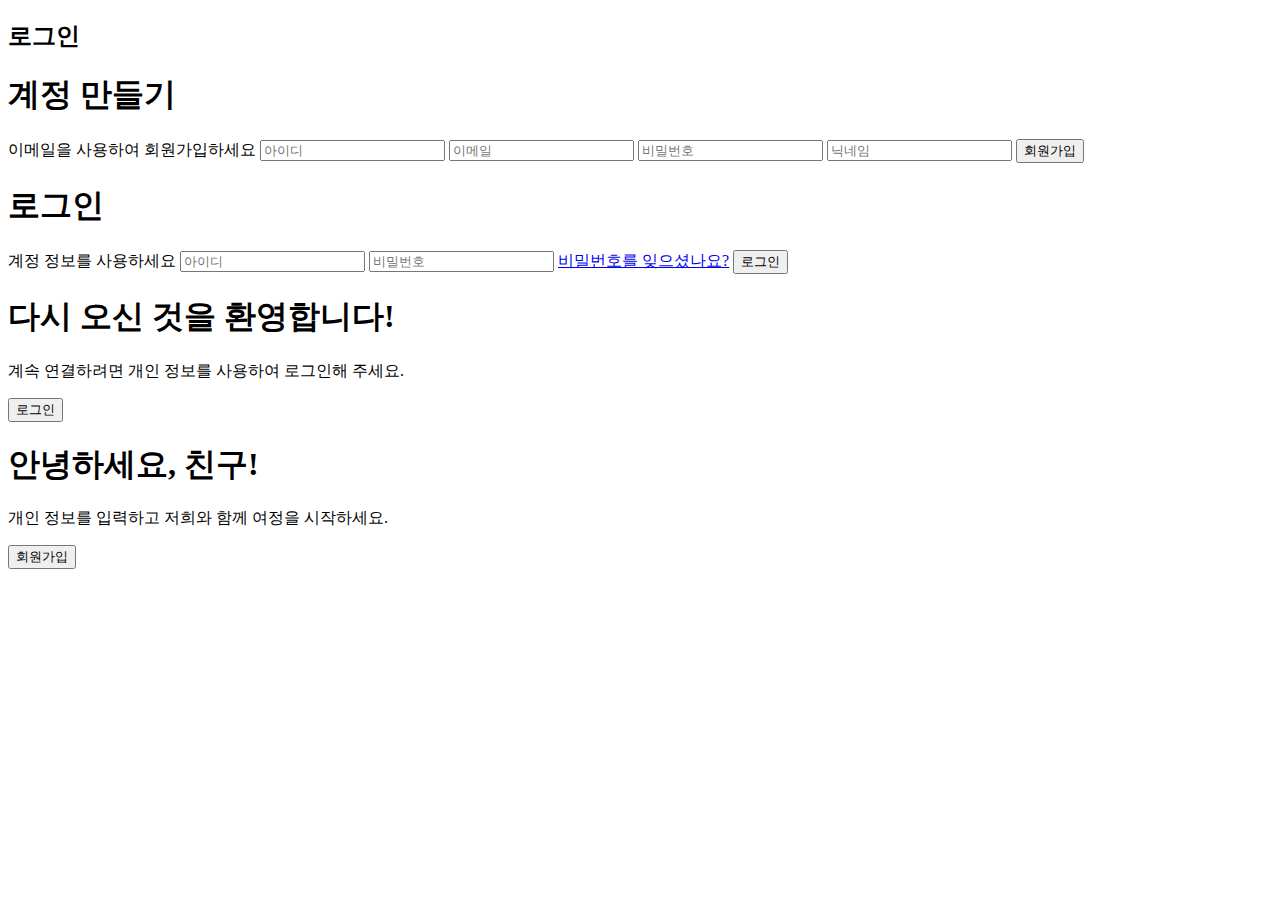
<file: src/main/resources/templates/login.html>
<!DOCTYPE html>
<html xmlns:th="http://www.thymeleaf.org">
<head>
  <link th:href="@{/assets/css/login.css}" rel="stylesheet">
</head>
<body>
<h2>로그인</h2>
<div class="container" id="container">
  <!-- Sign-up Form -->
  <div class="form-container sign-up-container">
    <form th:action="@{/register}" method="post" th:object="${userRegisterRequest}">
      <h1>계정 만들기</h1>
      <span th:text="'이메일을 사용하여 회원가입하세요'">이메일을 사용하여 회원가입하세요</span>
      <input type="text" th:field="*{username}" placeholder="아이디"/>
      <input type="email" th:field="*{email}" placeholder="이메일"/>
      <input type="password" th:field="*{password}" placeholder="비밀번호" />
      <input type="text" th:field="*{nickname}" placeholder="닉네임"/>
      <button type="submit" th:text="'회원가입'">회원가입</button>
    </form>
  </div>

  <!-- Sign-in Form -->
  <div class="form-container sign-in-container">
    <form th:action="@{/login}" method="post">
      <h1>로그인</h1>
      <span>계정 정보를 사용하세요</span>
      <input type="text" name="username" placeholder="아이디" required />
      <input type="password" name="password" placeholder="비밀번호" required />
      <a href="#">비밀번호를 잊으셨나요?</a>
      <button type="submit">로그인</button>
    </form>
  </div>

  <!-- Overlay Panels -->
  <div class="overlay-container">
    <div class="overlay">
      <div class="overlay-panel overlay-left">
        <h1>다시 오신 것을 환영합니다!</h1>
        <p>계속 연결하려면 개인 정보를 사용하여 로그인해 주세요.</p>
        <button class="ghost" id="signIn">로그인</button>
      </div>
      <div class="overlay-panel overlay-right">
        <h1>안녕하세요, 친구!</h1>
        <p>개인 정보를 입력하고 저희와 함께 여정을 시작하세요.</p>
        <button class="ghost" id="signUp">회원가입</button>
      </div>
    </div>
  </div>
</div>
<script th:src="@{/assets/js/login.js}"></script>
</body>
</html>
</file>
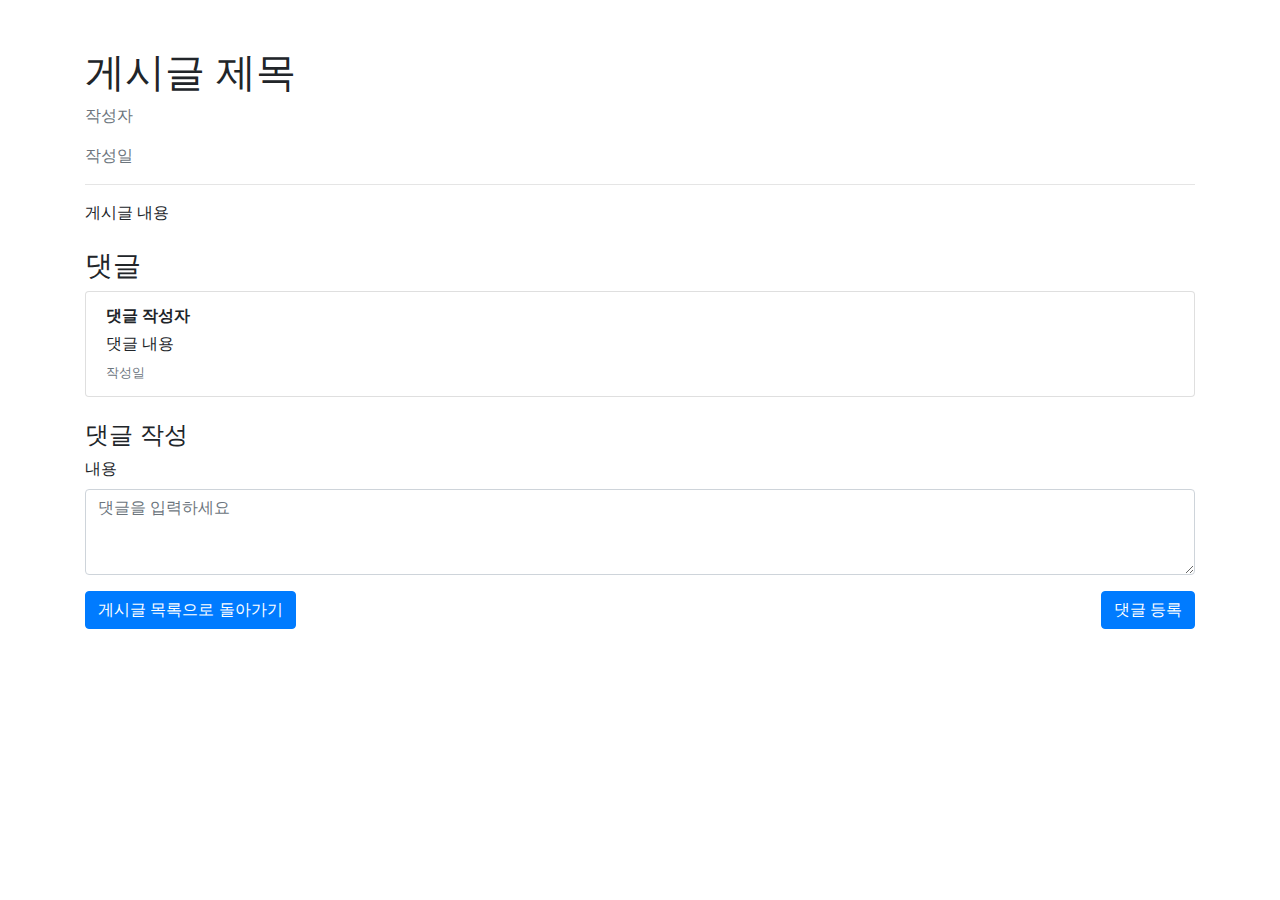
<file: src/main/resources/templates/post-detail.html>
<!DOCTYPE html>
<html lang="ko" xmlns:th="http://www.thymeleaf.org">
<head>
    <meta charset="UTF-8">
    <meta name="viewport" content="width=device-width, initial-scale=1.0">
    <title>게시글 상세</title>
    <link rel="stylesheet" href="https://stackpath.bootstrapcdn.com/bootstrap/4.5.2/css/bootstrap.min.css">
</head>
<body>
<div class="container mt-5">
    <!-- 게시글 상세 내용 -->
    <h1 th:text="${post.title}">게시글 제목</h1>
    <p class="text-muted" th:text="${post.writer}">작성자</p>
    <p class="text-muted" th:text="${post.createdAt}">작성일</p>
    <hr>
    <div class="mb-4" th:text="${post.content}">게시글 내용</div>
    <!-- 댓글 목록 -->
    <h3>댓글</h3>
    <div class="list-group mb-4">
        <div th:each="comment : ${comments}" class="list-group-item">
            <p class="font-weight-bold mb-1" th:text="${comment.writer}">댓글 작성자</p>
            <p class="mb-1" th:text="${comment.content}">댓글 내용</p>
            <small class="text-muted" th:text="${comment.createdAt}">작성일</small>
        </div>
    </div>

    <!-- 댓글 작성 폼 -->
    <h4>댓글 작성</h4>
    <form th:action="@{|/topic/${topicId}/posts/${post.id}/comments/add|}" method="post">
        <div class="form-group">
            <label for="commentContent">내용</label>
            <textarea class="form-control" id="commentContent" name="content" rows="3" placeholder="댓글을 입력하세요" required></textarea>
        </div>
        <div class="d-flex justify-content-between">
            <a th:href="@{|/topic/${topicId}|}" class="btn btn-primary">게시글 목록으로 돌아가기</a>
            <button type="submit" class="btn btn-primary">댓글 등록</button>
        </div>
    </form>
</div>
</body>
</html>
</file>
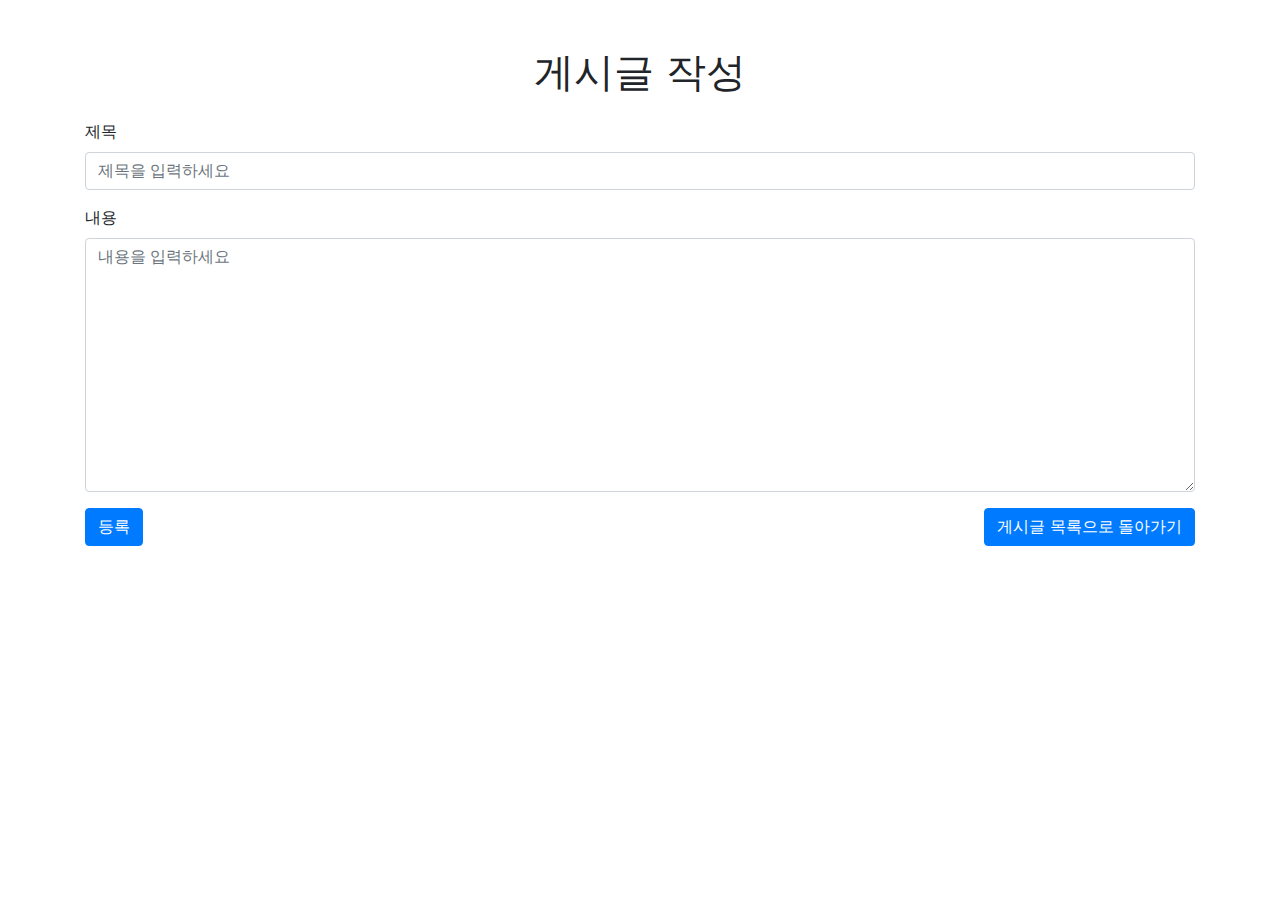
<file: src/main/resources/templates/post_new.html>
<!DOCTYPE html>
<html lang="ko" xmlns:th="http://www.thymeleaf.org">
<head>
  <meta charset="UTF-8">
  <meta name="viewport" content="width=device-width, initial-scale=1.0">
  <title>게시글 등록</title>
  <link rel="stylesheet" href="https://stackpath.bootstrapcdn.com/bootstrap/4.5.2/css/bootstrap.min.css">
</head>
<body>
<div class="container mt-5">
  <h1 class="text-center mb-4">게시글 작성</h1>

  <!-- 게시글 작성 폼 -->
  <form th:action="@{/topic/{topicId}/posts/new(topicId=${topicId})}" method="post" th:object="${post}">
    <!-- 제목 입력 필드 -->
    <div class="form-group">
      <label for="title">제목</label>
      <input type="text" class="form-control" id="title" th:field="*{title}" placeholder="제목을 입력하세요" required>
    </div>

    <!-- 내용 입력 필드 -->
    <div class="form-group">
      <label for="content">내용</label>
      <textarea class="form-control" id="content" th:field="*{content}" rows="10" placeholder="내용을 입력하세요" required></textarea>
    </div>
    <!-- 작성자 닉네임 전달 (숨김 필드) -->
    <input type="hidden" th:field="${writer}"/>

    <!-- 등록 버튼 -->
    <div class="d-flex justify-content-between">
      <button type="submit" class="btn btn-primary">등록</button>
      </button>
      <a th:href="@{|/topic/${topicId}|}" class="btn btn-primary">게시글 목록으로 돌아가기</a>
    </div>
  </form>
</div>
</body>
</html>
</file>
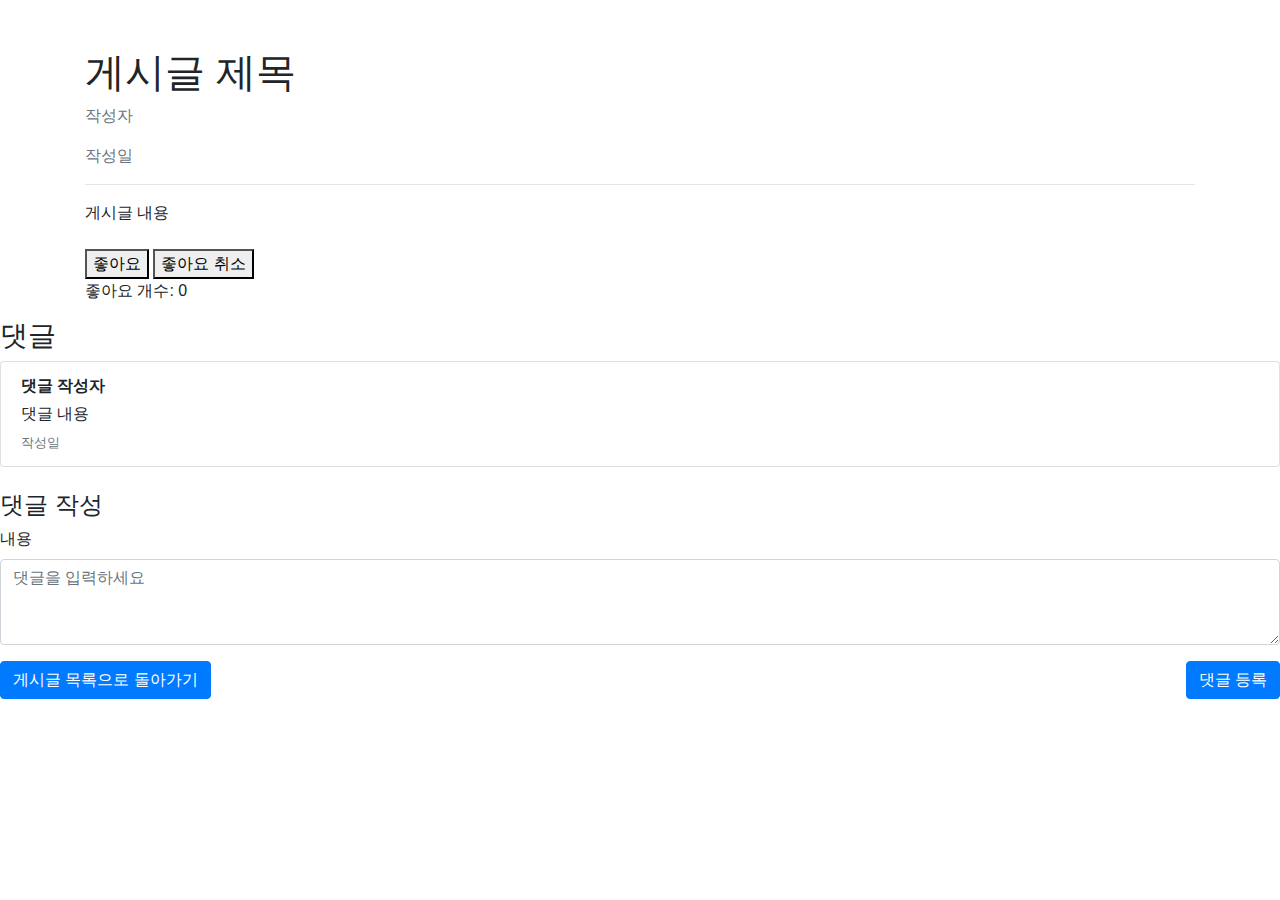
<file: src/main/resources/templates/postDetail.html>
<!DOCTYPE html>
<html lang="ko" xmlns:th="http://www.thymeleaf.org">
<head>
    <meta charset="UTF-8">
    <meta name="viewport" content="width=device-width, initial-scale=1.0">
    <title>게시글 상세</title>
    <link rel="stylesheet" href="https://stackpath.bootstrapcdn.com/bootstrap/4.5.2/css/bootstrap.min.css">
</head>
<body>
<div class="container mt-5">
    <!-- 게시글 상세 내용 -->
    <h1 th:text="${post.title}">게시글 제목</h1>
    <p class="text-muted" th:text="${post.writer}">작성자</p>
    <p class="text-muted" th:text="${post.createdAt}">작성일</p>
    <hr>
    <div class="mb-4" th:text="${post.content}">게시글 내용</div>

    <!-- 게시글 좋아요 -->
    <form th:action="@{/topic/{topicId}/posts/{postId}/addlike(topicId=${topicId}, postId=${post.id})}" method="post" style="display:inline;">
        <button type="submit">좋아요</button>
    </form>
    <form th:action="@{/topic/{topicId}/posts/{postId}/addlike(topicId=${topicId}, postId=${post.id})}" method="post" style="display:inline;">
        <button type="submit">좋아요 취소</button>
    </form>
    <p>좋아요 개수: <span th:text="${likeCount ?: 0}">0</span></p></div>

    <!-- 댓글 목록 -->
    <h3>댓글</h3>
    <div class="list-group mb-4">
        <div th:each="comment : ${comments}" class="list-group-item">
            <p class="font-weight-bold mb-1" th:text="${comment.writer}">댓글 작성자</p>
            <p class="mb-1" th:text="${comment.content}">댓글 내용</p>
            <small class="text-muted" th:text="${comment.createdAt}">작성일</small>
        </div>
    </div>

    <!-- 댓글 작성 폼 -->
    <h4>댓글 작성</h4>
    <form th:action="@{|/topic/${topicId}/posts/${post.id}/comments/add|}" method="post">
        <div class="form-group">
            <label for="commentContent">내용</label>
            <textarea class="form-control" id="commentContent" name="content" rows="3" placeholder="댓글을 입력하세요" required></textarea>
        </div>
        <div class="d-flex justify-content-between">
            <a th:href="@{|/topic/${topicId}|}" class="btn btn-primary">게시글 목록으로 돌아가기</a>
            <button type="submit" class="btn btn-primary">댓글 등록</button>
        </div>
    </form>
</div>
</body>
</html>
</file>
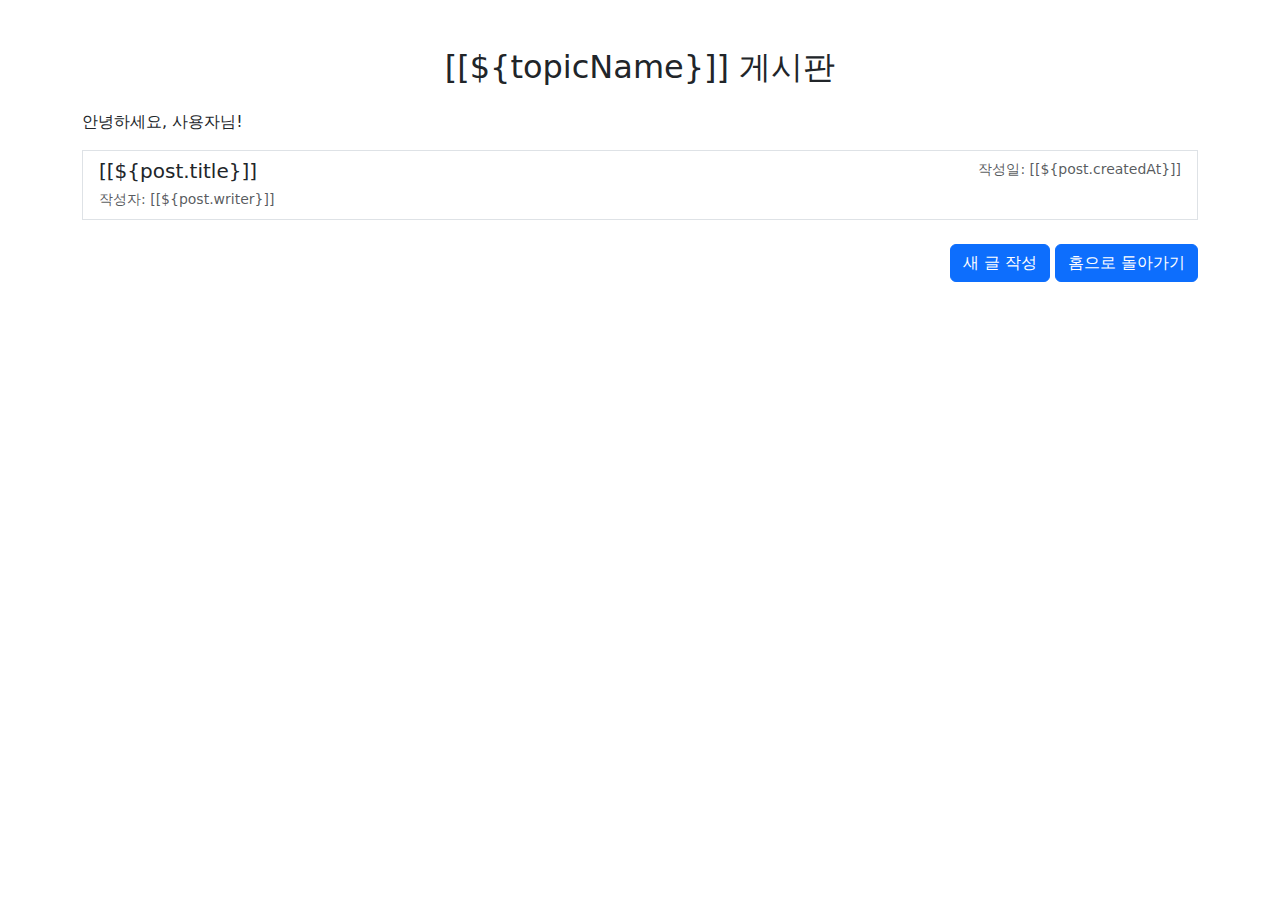
<file: src/main/resources/templates/posts.html>
<!DOCTYPE html>
<html lang="en" xmlns:th="http://www.thymeleaf.org">
<head>
    <meta charset="UTF-8">
    <meta name="viewport" content="width=device-width, initial-scale=1.0">
    <title>[[${topicName}]] 게시판</title>
    <link href="https://cdn.jsdelivr.net/npm/bootstrap@5.3.0/dist/css/bootstrap.min.css" rel="stylesheet">
</head>
<body>

<div class="container mt-5">
    <!-- Topic Name Header -->
    <h2 class="text-center mb-4">[[${topicName}]] 게시판</h2>

    <!-- Logged-in User's Nickname --><!-- 사용자 이름 출력 -->
    <p>안녕하세요, <span th:text="${#authentication.name}">사용자</span>님!</p>
<!--    <p th:if="${#authentication.principal != null}">-->
<!--        안녕하세요, <span th:text="${#authentication.principal.nickname}">사용자</span>님!-->
<!--    </p>-->
<!--    <p th:unless="${#authentication.principal != null}">-->
<!--        안녕하세요, 방문자님! <a th:href="@{/login}">로그인</a>해주세요.-->
<!--    </p>-->

    <!-- Post List -->
    <div class="list-group">
        <div th:each="post : ${posts}">
            <a th:href="@{|/topic/${topicId}/posts/${post.id}|}" class="list-group-item list-group-item-action">
                <div class="d-flex w-100 justify-content-between">
                    <h5 class="mb-1">[[${post.title}]]</h5>
                    <small class="text-muted">작성일: [[${post.createdAt}]]</small>
                </div>
                <small class="text-muted">작성자: [[${post.writer}]]</small>
            </a>
        </div>
    </div>

    <!-- New Post Button -->
    <div class="text-end mt-4">
        <a th:href="'/topic/'+ ${topicId}+'/posts/new'" class="btn btn-primary">새 글 작성</a>
        <a th:href="@{|/|}" class="btn btn-primary">홈으로 돌아가기</a>
    </div>
</div>
<script src="https://cdn.jsdelivr.net/npm/bootstrap@5.3.0/dist/js/bootstrap.bundle.min.js"></script>
</body>
</html>
</file>
